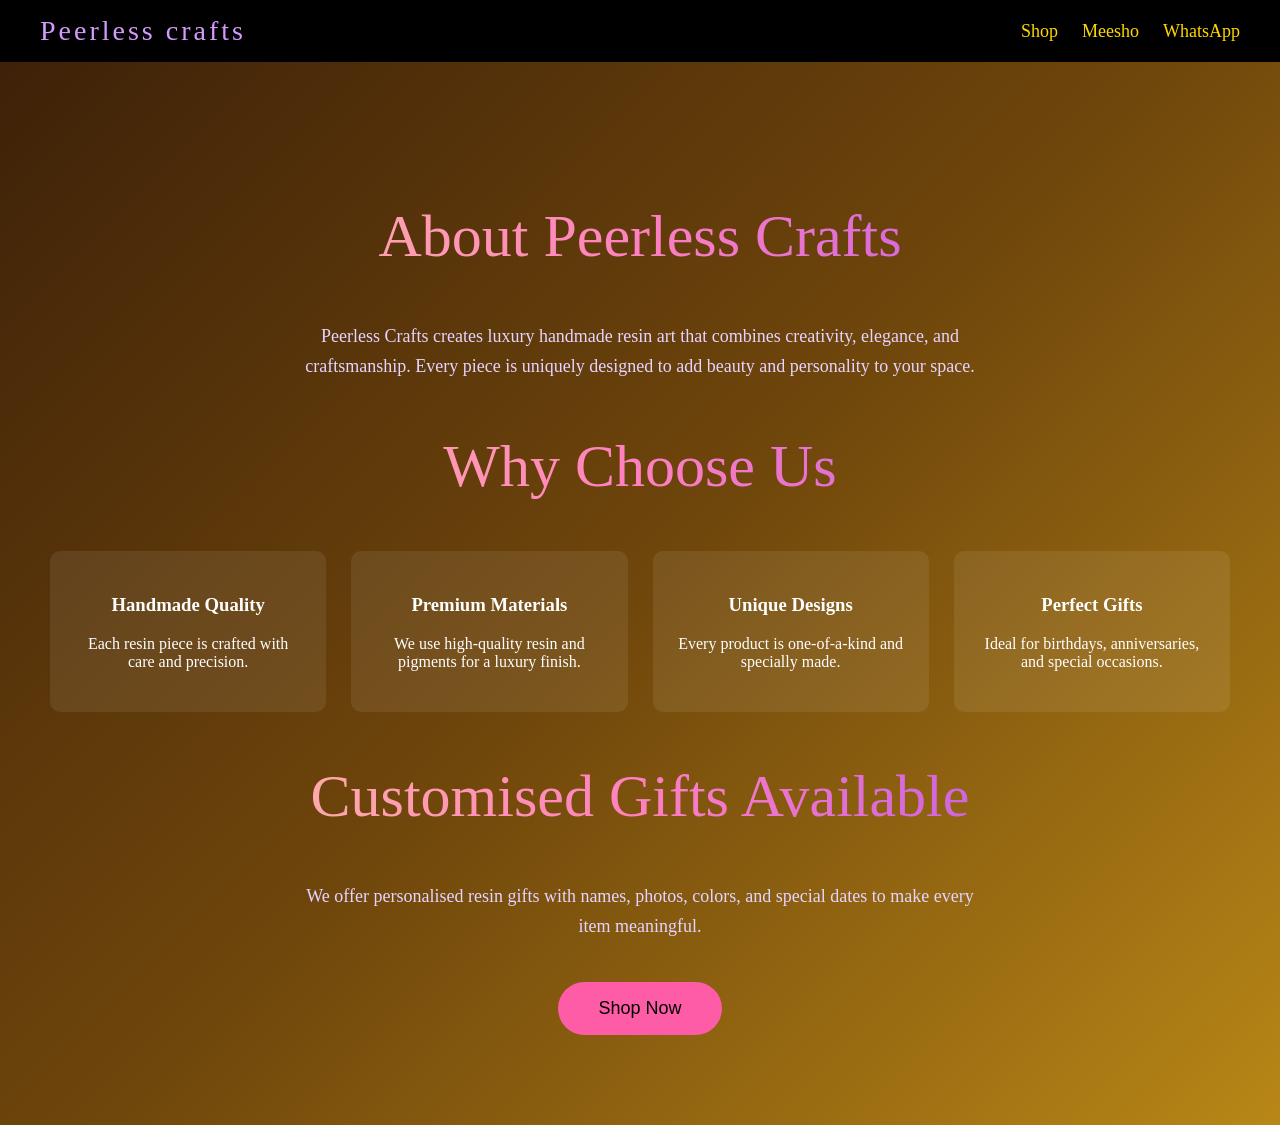
<file: about.html>
<!DOCTYPE html>
<html lang="en">
<head>
<meta charset="UTF-8">
<meta name="viewport" content="width=device-width, initial-scale=1.0">

<title>About Peerless Crafts</title>

<meta name="description" content="Learn about Peerless Crafts, creators of luxury handmade resin art and custom products.">

<style>

body{
margin:0;
font-family: Georgia, serif;
background: linear-gradient(135deg,#3b1f08,#6e450b,#b88717);
color:white;
text-align:center;
}

header{
background:#000;
display:flex;
justify-content:space-between;
padding:15px 40px;
align-items:center;
}

.logo{
color:#d49bff;
font-size:28px;
letter-spacing:3px;
}

nav a{
color:#ffd700;
margin-left:20px;
text-decoration:none;
font-size:18px;
}

.section{
padding:90px 20px;
}

.title{
font-size:60px;
font-weight:500;
background: linear-gradient(90deg,#ffcc99,#ff80bf,#a64dff);
-webkit-background-clip:text;
color:transparent;
animation: fadeUp 2s ease;
}

.text{
max-width:700px;
margin:auto;
margin-top:25px;
font-size:18px;
line-height:1.7;
color:#e5d4ff;
}

.features{
margin-top:50px;
display:grid;
grid-template-columns:repeat(auto-fit,minmax(220px,1fr));
gap:25px;
padding:0 30px;
}

.box{
background:rgba(255,255,255,0.08);
padding:25px;
border-radius:10px;
transition:0.3s;
}

.box:hover{
transform:translateY(-8px);
background:rgba(255,255,255,0.18);
}

button{
margin-top:40px;
padding:16px 40px;
border:none;
border-radius:30px;
background:#ff5ca8;
font-size:18px;
cursor:pointer;
transition:0.3s;
}

button:hover{
transform:scale(1.1);
}

@keyframes fadeUp{
from{
opacity:0;
transform:translateY(40px);
}
to{
opacity:1;
transform:translateY(0);
}
}

</style>
</head>

<body>

<header>
<div class="logo">Peerless crafts</div>

<nav>
<a href="index.html">Shop</a>
<a href="https://www.meesho.com/PeerlessCrafts?_ms=3.0.1">Meesho</a>
<a href="https://whatsapp.com/channel/0029VbBbncLLNSa7fEdqFt1w">WhatsApp</a>
</nav>
</header>

<section class="section">

<h1 class="title">About Peerless Crafts</h1>

<p class="text">
Peerless Crafts creates luxury handmade resin art that combines creativity, elegance, and craftsmanship. Every piece is uniquely designed to add beauty and personality to your space.
</p>

<h1 class="title">Why Choose Us</h1>

<div class="features">

<div class="box">
<h3>Handmade Quality</h3>
<p>Each resin piece is crafted with care and precision.</p>
</div>

<div class="box">
<h3>Premium Materials</h3>
<p>We use high-quality resin and pigments for a luxury finish.</p>
</div>

<div class="box">
<h3>Unique Designs</h3>
<p>Every product is one-of-a-kind and specially made.</p>
</div>

<div class="box">
<h3>Perfect Gifts</h3>
<p>Ideal for birthdays, anniversaries, and special occasions.</p>
</div>

</div>

<h1 class="title">Customised Gifts Available</h1>

<p class="text">
We offer personalised resin gifts with names, photos, colors, and special dates to make every item meaningful.
</p>

<a href="index.html">
<button>Shop Now</button>
</a>

</section>

</body>
</html>
</file>
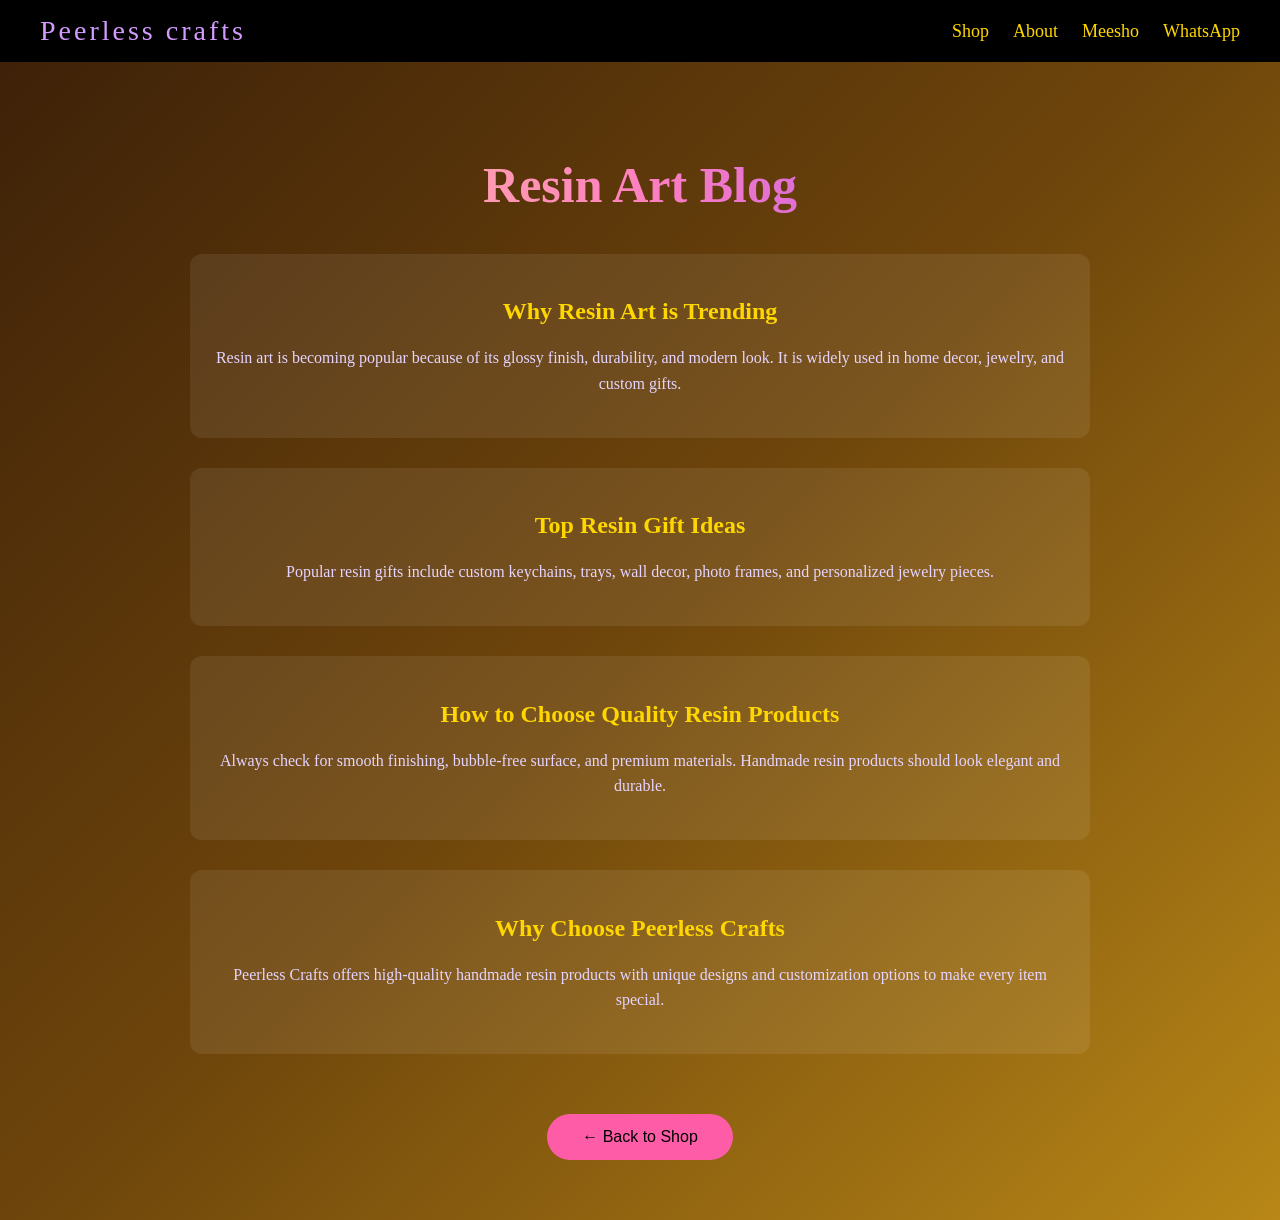
<file: blog.html>
<!DOCTYPE html>
<html lang="en">
<head>

<meta charset="UTF-8">
<meta name="viewport" content="width=device-width, initial-scale=1.0">

<title>Resin Art Blog | Peerless Crafts</title>

<meta name="description" content="Explore resin art ideas, handmade craft tips, and custom gift inspiration by Peerless Crafts.">

<meta name="keywords" content="resin art blog, handmade resin ideas, custom gifts, resin decor tips">

<style>

body{
margin:0;
font-family: Georgia, serif;
background: linear-gradient(135deg,#3b1f08,#6e450b,#b88717);
color:white;
}

/* HEADER */

header{
background:#000;
display:flex;
justify-content:space-between;
padding:15px 40px;
align-items:center;
}

.logo{
color:#d49bff;
font-size:28px;
letter-spacing:3px;
}

nav a{
color:#ffd700;
margin-left:20px;
text-decoration:none;
font-size:18px;
}

/* MAIN CONTENT */

.container{
max-width:900px;
margin:auto;
padding:60px 20px;
text-align:center;
}

.title{
font-size:50px;
background: linear-gradient(90deg,#ffcc99,#ff80bf,#a64dff);
-webkit-background-clip:text;
color:transparent;
margin-bottom:40px;
}

.blog-box{
background:rgba(255,255,255,0.08);
padding:25px;
margin-bottom:30px;
border-radius:12px;
transition:0.3s;
}

.blog-box:hover{
transform:translateY(-5px);
background:rgba(255,255,255,0.18);
}

.blog-box h2{
color:#ffd700;
}

.blog-box p{
color:#e5d4ff;
line-height:1.6;
}

/* BUTTON */

button{
margin-top:30px;
padding:14px 35px;
border:none;
border-radius:30px;
background:#ff5ca8;
font-size:16px;
cursor:pointer;
transition:0.3s;
}

button:hover{
transform:scale(1.1);
}

</style>

</head>

<body>

<header>

<div class="logo">Peerless crafts</div>

<nav>
<a href="index.html">Shop</a>
<a href="about.html">About</a>
<a href="https://www.meesho.com/PeerlessCrafts?_ms=3.0.1">Meesho</a>
<a href="https://whatsapp.com/channel/0029VbBbncLLNSa7fEdqFt1w">WhatsApp</a>
</nav>

</header>

<div class="container">

<h1 class="title">Resin Art Blog</h1>

<div class="blog-box">
<h2>Why Resin Art is Trending</h2>
<p>
Resin art is becoming popular because of its glossy finish, durability, and modern look. It is widely used in home decor, jewelry, and custom gifts.
</p>
</div>

<div class="blog-box">
<h2>Top Resin Gift Ideas</h2>
<p>
Popular resin gifts include custom keychains, trays, wall decor, photo frames, and personalized jewelry pieces.
</p>
</div>

<div class="blog-box">
<h2>How to Choose Quality Resin Products</h2>
<p>
Always check for smooth finishing, bubble-free surface, and premium materials. Handmade resin products should look elegant and durable.
</p>
</div>

<div class="blog-box">
<h2>Why Choose Peerless Crafts</h2>
<p>
Peerless Crafts offers high-quality handmade resin products with unique designs and customization options to make every item special.
</p>
</div>

<a href="index.html">
<button>← Back to Shop</button>
</a>

</div>

</body>
</html>
</file>
